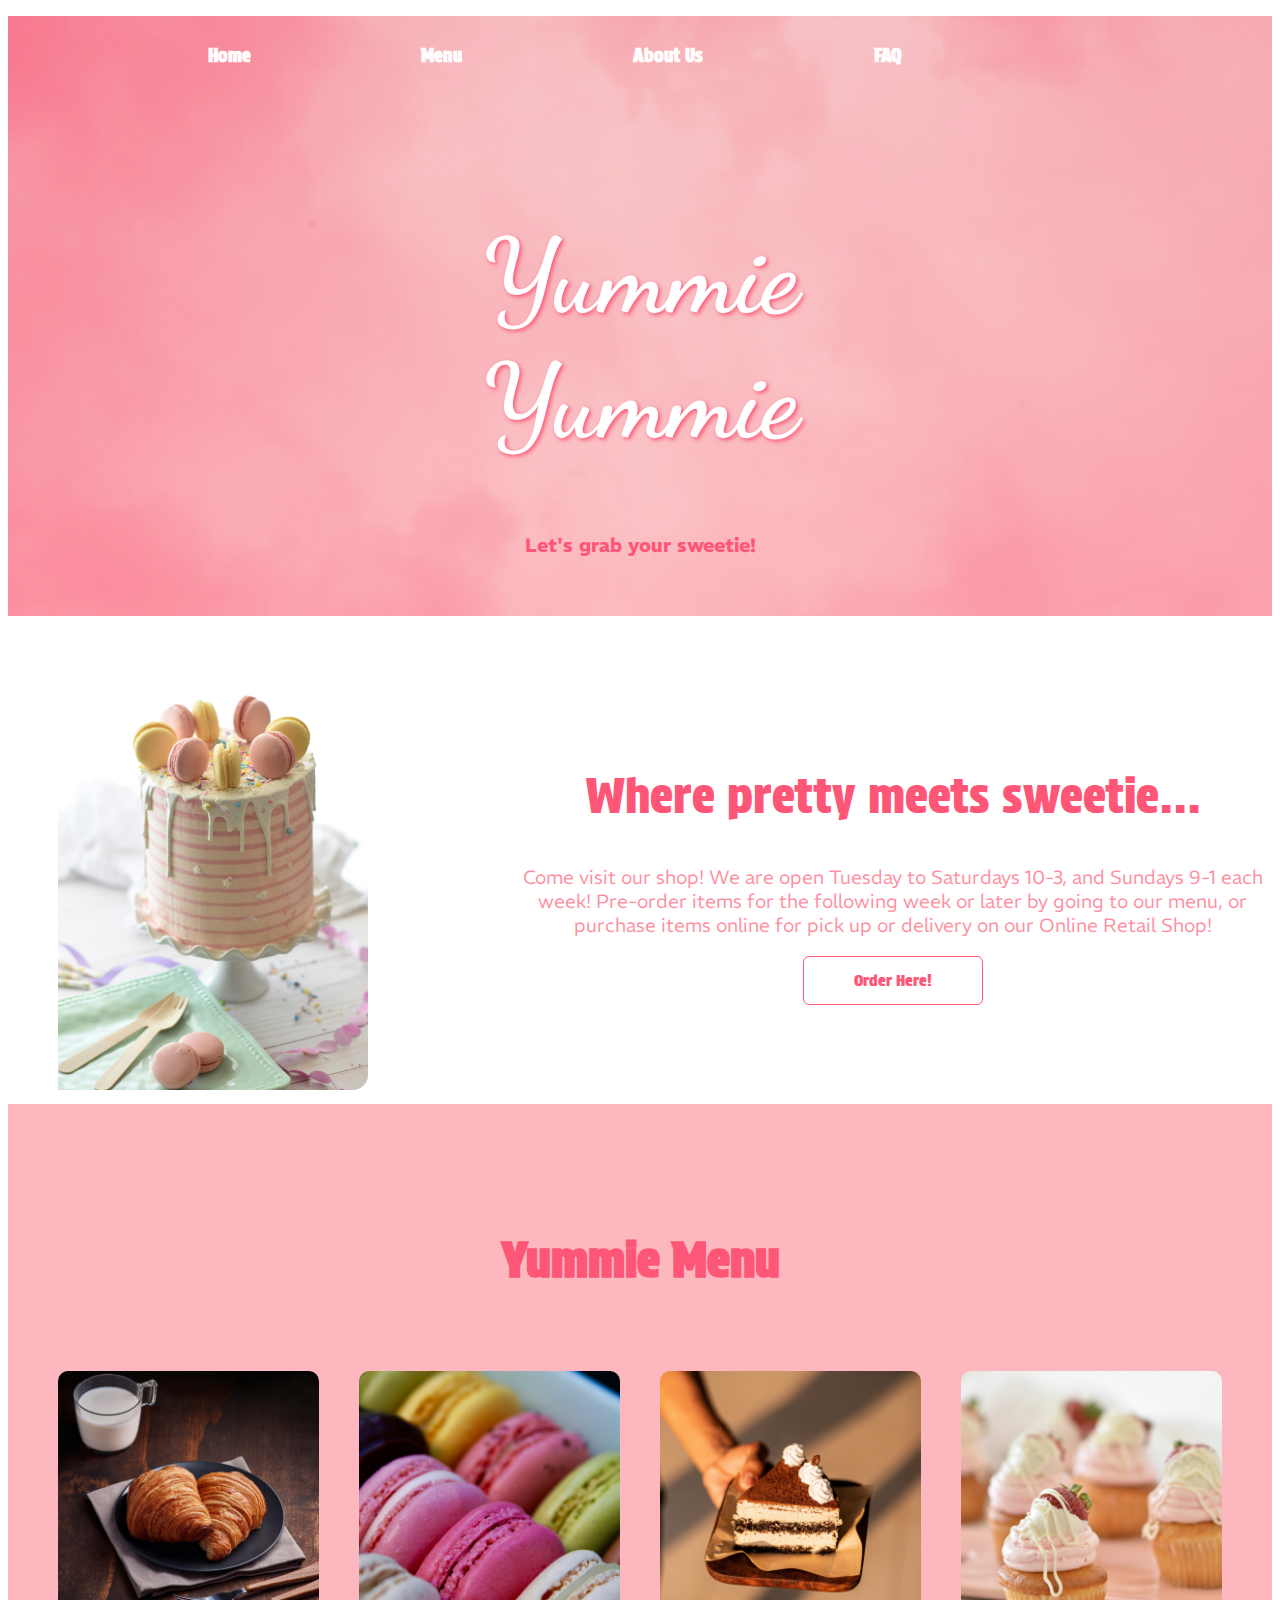
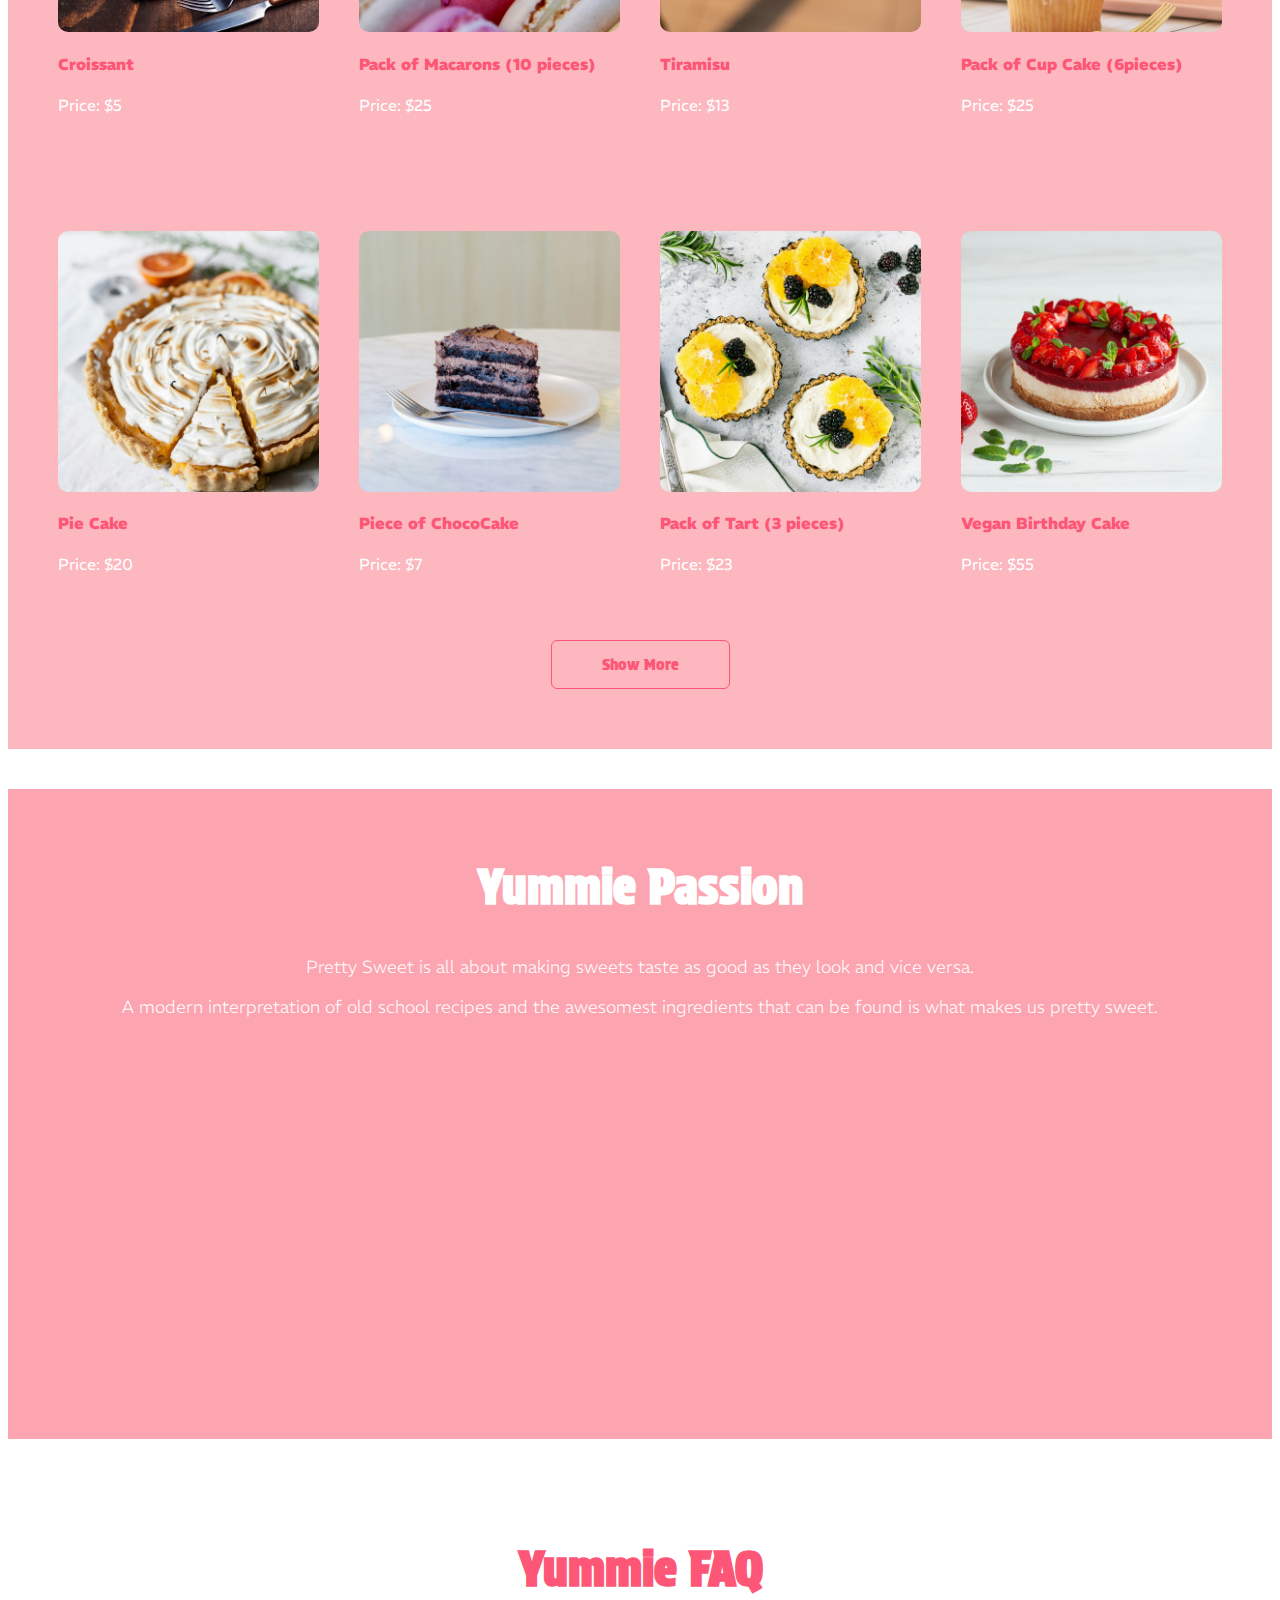
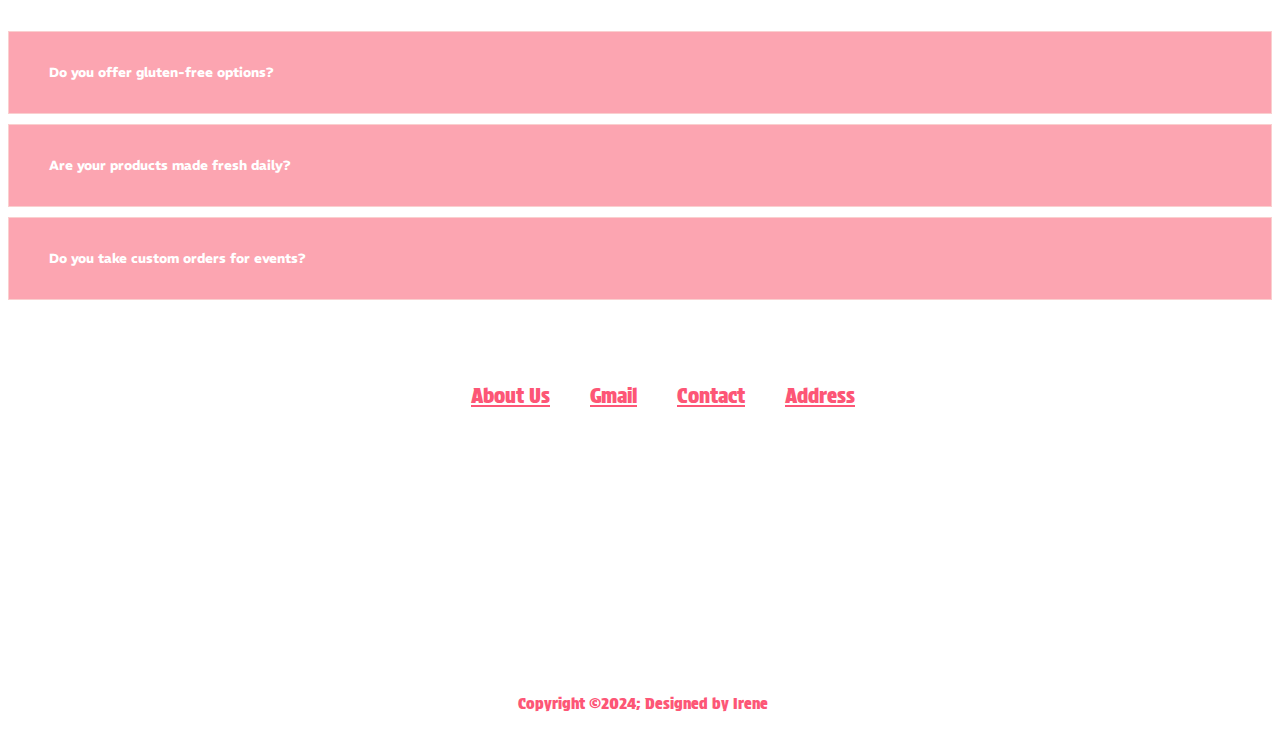
<file: index.html>
<!DOCTYPE html>
<html lang="en">
  <head>
    <meta charset="UTF-8" />
    <meta name="viewport" content="width=device-width, initial-scale=1.0" />
    <link rel="stylesheet" type="text/css" href="style.css" />
    <link rel="stylesheet" type="text/css" href="fonts.css" />  
    <link
      href="https://fonts.googleapis.com/css2?family=Protest+Strike&display=swap"
      rel="stylesheet"
    />
    <link
      href="https://fonts.googleapis.com/css2?family=Dancing+Script:wght@400..700&display=swap"
      rel="stylesheet"
    />
    <link
      href="https://fonts.googleapis.com/css2?family=REM:ital,wght@0,100..900;1,100..900&display=swap"
      rel="stylesheet"
    />
    <link
      rel="stylesheet"
      href="https://cdnjs.cloudflare.com/ajax/libs/font-awesome/6.5.1/css/all.min.css"
      integrity="sha512-DTOQO9RWCH3ppGqcWaEA1BIZOC6xxalwEsw9c2QQeAIftl+Vegovlnee1c9QX4TctnWMn13TZye+giMm8e2LwA=="
      crossorigin="anonymous"
      referrerpolicy="no-referrer"
    />
    <title>Yummie Bakery</title>
  </head>
  <body>
    <section class="hero-container">
      <div class="hero-image">
        <nav class="navbar">
          <ul>
            <li><a href="./index.html">Home</a></li>
            <li><a href="./menu.html">Menu</a></li>
            <li><a href="./about.html">About Us</a></li>
            <li><a href="./faq.html">FAQ</a></li>
            <li>
              <a href="#"><i class="fa-solid fa-cart-shopping"></i></a>
            </li>
          </ul>
        </nav>
        <div class="hero-text">
          <h1>Yummie Yummie</h1>
          <h3>Let's grab your sweetie!</h3>
        </div>
      </div>
    </section>

    <section>
      <div id="about">
        <div class="container">
          <div class="row">
            <div class="about-col-1">
              <img
                src="Assets/cake_bg.jpg"
                alt="the pink and white birthday cake, it has 6 macarons on the top and 2 more macarons around it."
              />
            </div>
            <div class="about-col-2">
              <h2>Where pretty meets sweetie...</h2>
              <p>
                Come visit our shop! We are open Tuesday to Saturdays 10-3, and
                Sundays 9-1 each week! Pre-order items for the following week or
                later by going to our menu, or purchase items online for pick up
                or delivery on our Online Retail Shop!
              </p>
              <a href="#" class="btn">Order Here!</a>
            </div>
          </div>
        </div>
      </div>
    </section>

    <section class="menu-container" id="menu">
      <h1>Yummie Menu</h1>
      <div class="menu-list">
        <div class="content-image">
          <img
            src="Assets/croissant.png"
            alt="Two croissants with a cup of milk, knife and fork."
          />
          <div class="layer">
            <h4>Croissant</h4>
            <p>Price: $5</p>
            <a href="#"><i class="fa-solid fa-cart-shopping"></i></a>
          </div>
        </div>
        <div class="content-image">
          <img
            src="Assets/macaron.png"
            alt="Macarons are like edible jewels, with their perfectly smooth shells and luscious fillings, offering a delightful burst of flavor in every bite."
          />
          <div class="layer">
            <h4>Pack of Macarons (10 pieces)</h4>
            <p>Price: $25</p>
            <a href="#"><i class="fa-solid fa-cart-shopping"></i></a>
          </div>
        </div>
        <div class="content-image">
          <img
            src="Assets/tiramisu.png"
            alt="Tiramisu with 5 layers with 3 dollops of cream on top."
          />
          <div class="layer">
            <h4>Tiramisu</h4>
            <p>Price: $13</p>
            <a href="#"><i class="fa-solid fa-cart-shopping"></i></a>
          </div>
        </div>
        <div class="content-image">
          <img
            src="Assets/cupcake.png"
            alt="Cup cakes with 2 layers (soft cake and big dollops of cream on top)."
          />
          <div class="layer">
            <h4>Pack of Cup Cake (6pieces)</h4>
            <p>Price: $25</p>
            <a href="#"><i class="fa-solid fa-cart-shopping"></i></a>
          </div>
        </div>
      </div>
      <div class="menu-list2">
        <div class="content-image2">
          <img
            src="Assets/piecake.png"
            alt="Big Piecake is decorated by pie cream on top and some fruits around."
          />
          <div class="layer">
            <h4>Pie Cake</h4>
            <p>Price: $20</p>
            <a href="#"><i class="fa-solid fa-cart-shopping"></i></a>
          </div>
        </div>
        <div class="content-image2">
          <img
            src="Assets/Chococake.png"
            alt="ChocoCake is made by 8 layers, it is putin the middle of the white small plate."
          />
          <div class="layer">
            <h4>Piece of ChocoCake</h4>
            <p>Price: $7</p>
            <a href="#"><i class="fa-solid fa-cart-shopping"></i></a>
          </div>
        </div>
        <div class="content-image2">
          <img
            src="Assets/tart.png"
            alt="Fruit tart is decorated by salted cream and orange, mulberry."
          />
          <div class="layer">
            <h4>Pack of Tart (3 pieces)</h4>
            <p>Price: $23</p>
            <a href="#"><i class="fa-solid fa-cart-shopping"></i></a>
          </div>
        </div>
        <div class="content-image2">
          <img
            src="Assets/Vegancake.png"
            alt="Vegan Birthday Cake with 4 layers (brown cake, condensed cheese, strawberry jam and strawberry)"
          />
          <div class="layer">
            <h4>Vegan Birthday Cake</h4>
            <p>Price: $55</p>
            <a href="#"><i class="fa-solid fa-cart-shopping"></i></a>
          </div>
        </div>
      </div>
      <div class="showbtn"><a href="#" class="btn">Show More</a></div>
    </section>

    <section class="content-container">
      <h2>Yummie Passion</h2>
      <p>
        Pretty Sweet is all about making sweets taste as good as they look and
        vice versa.
      </p>
      <p>
        A modern interpretation of old school recipes and the awesomest
        ingredients that can be found is what makes us pretty sweet.
      </p>
      <div class="yt-holder">
        <iframe
          width="800"
          height="340"
          src="https://www.youtube.com/embed/HTXB6flODww?si=-7Ae9mCWu8T3Iv7q"
          title="YouTube video player"
          frameborder="0"
          allow="accelerometer; autoplay; clipboard-write; encrypted-media; gyroscope; picture-in-picture; web-share"
          referrerpolicy="strict-origin-when-cross-origin"
          allowfullscreen
        ></iframe>
      </div>
    </section>

    <section class="accordion-container" id="faq">
      <div class="wrapper">
        <h1>Yummie FAQ</h1>
        <div class="faq">
          <button type="button" class="accordion">
            Do you offer gluten-free options?
            <!-- <i class="fa-solid fa-chevron-down"></i> -->
          </button>
          <div class="panel">
            <p>
              With increasing awareness of dietary restrictions, many customers
              inquire about gluten-free options.
            </p>
          </div>
        </div>

        <div class="faq">
          <button class="accordion">
            Are your products made fresh daily?
            <!-- <i class="fa-solid fa-chevron-down"></i> -->
          </button>
          <div class="panel">
            <p>
              Freshness is often a priority for bakery customers, so they may
              want assurance that the goods are baked daily.
            </p>
          </div>
        </div>

        <div class="faq">
          <button class="accordion">
            Do you take custom orders for events?
            <!-- <i class="fa-solid fa-chevron-down"></i> -->
          </button>
          <div class="panel">
            <p>
              Many bakeries offer custom cakes or pastries for special
              occasions, so customers may ask about the process for placing such
              orders.
            </p>
          </div>
        </div>
      </div>

      <script>
        var faqs = document.getElementsByClassName("faq");
        var i;
        for (i = 0; i < faqs.length; i++) {
          faqs[i].addEventListener("click", function () {
            this.classList.toggle("active");
            var panel = this.querySelector(".panel");

            if (panel.style.display === "block") {
              panel.style.display = "none";
            } else {
              panel.style.display = "block";
            }
          });
        }
      </script>
    </section>

    <section class="footer-container">
      <footer>
        <div class="socialIcons">
          <a href=""><i class="fa-brands fa-facebook"></i></a>
          <a href=""><i class="fa-brands fa-instagram"></i></a>
          <a href=""><i class="fa-brands fa-twitter"></i></a>
        </div>
        <div class="footerNav">
          <ul>
            <li><a href="">About Us</a></li>
            <li><a href="">Gmail</a></li>
            <li><a href="">Contact</a></li>
            <li><a href="">Address</a></li>
          </ul>
          <ul>
            <li>
              <iframe
                src="https://www.google.com/maps/embed?pb=!1m18!1m12!1m3!1d2507.407651372779!2d-114.08950522310352!3d51.06402447171586!2m3!1f0!2f0!3f0!3m2!1i1024!2i768!4f13.1!3m3!1m2!1s0x53716f9278bf7cf7%3A0x86eef9a542fca8cf!2sSAIT%20Senator%20Burns%20Building!5e0!3m2!1sen!2sca!4v1709841355153!5m2!1sen!2sca"
                width="100%"
                height="200"
                style="border: 0"
                allowfullscreen=""
                loading="lazy"
                referrerpolicy="no-referrer-when-downgrade"
              ></iframe>
            </li>
          </ul>
        </div>
        <div class="footerBottom">
          <p>
            Copyright &copy;2024; Designed by <span class="desiger">Irene</span>
          </p>
        </div>
      </footer>
    </section>
  </body>
</html>
</file>
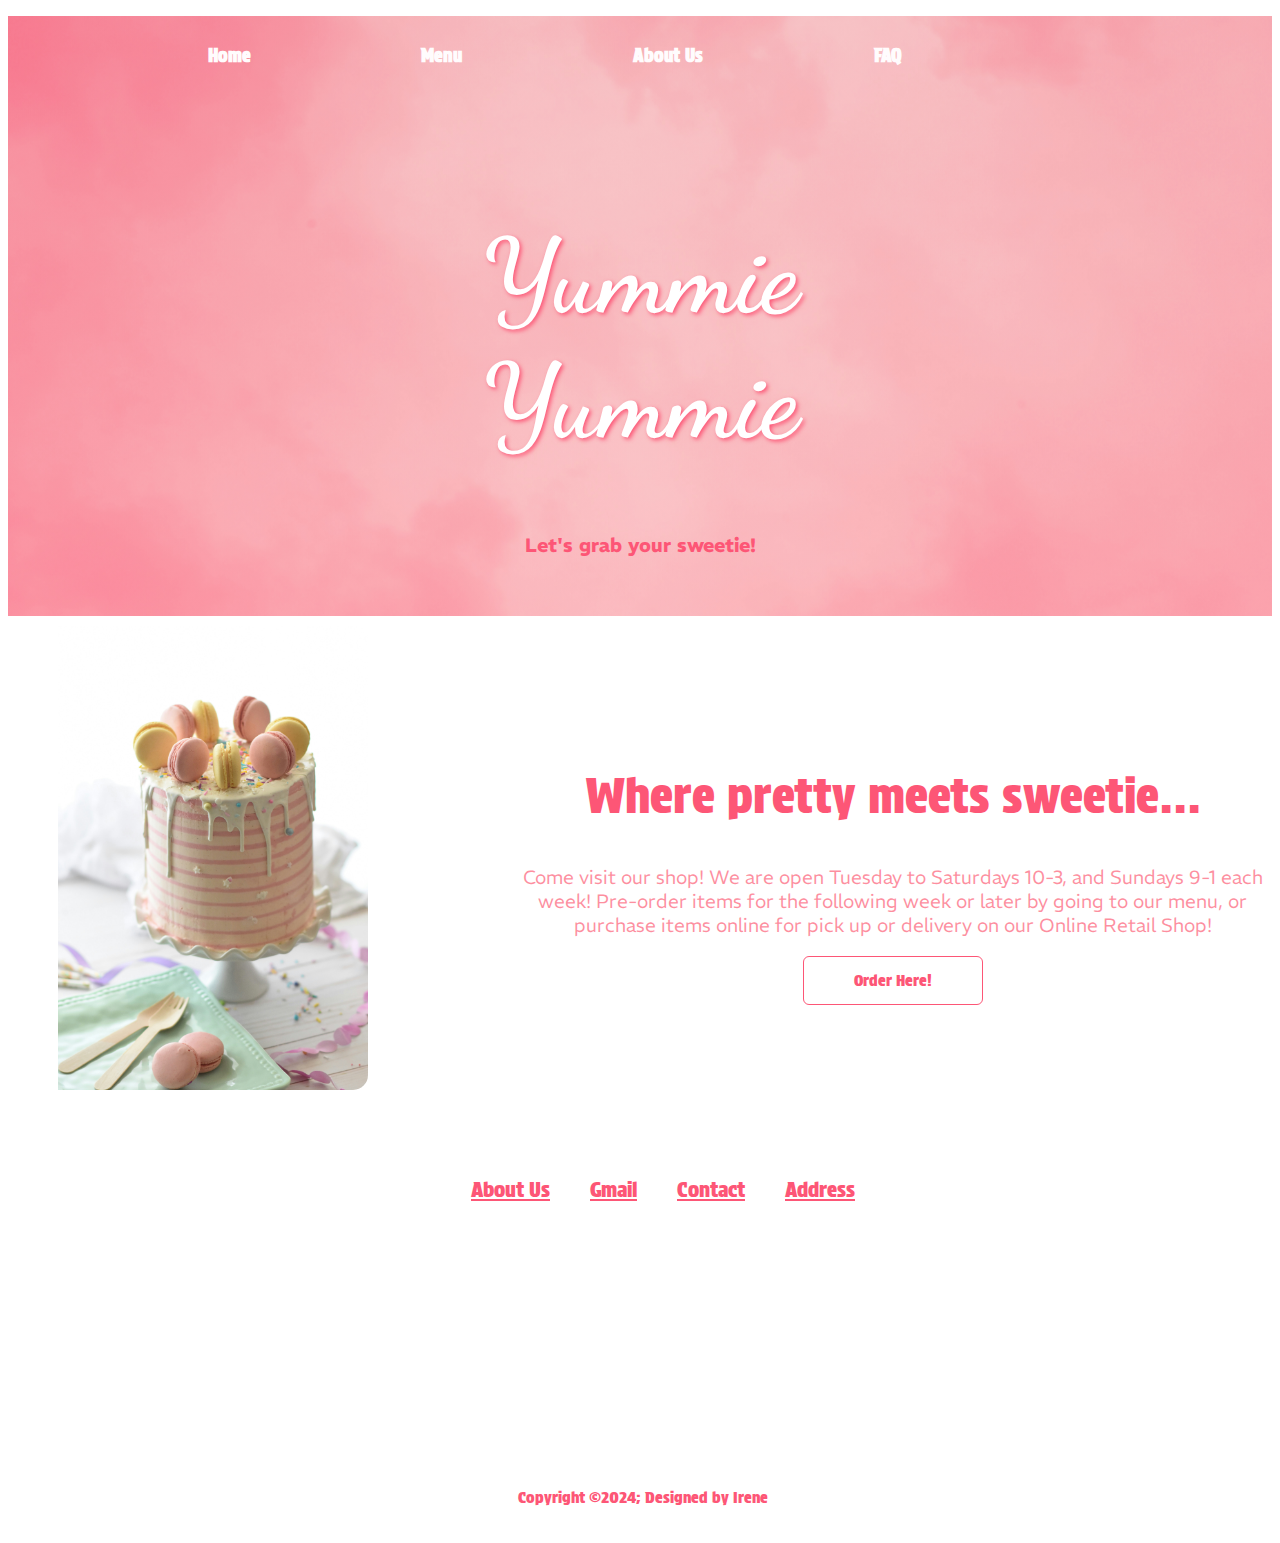
<file: about.html>
<!DOCTYPE html>
<html lang="en">
  <head>
    <meta charset="UTF-8" />
    <meta name="viewport" content="width=device-width, initial-scale=1.0" />
    <link rel="stylesheet" type="text/css" href="style.css" />
    <link rel="stylesheet" type="text/css" href="fonts.css" />   
    <link
      href="https://fonts.googleapis.com/css2?family=Protest+Strike&display=swap"
      rel="stylesheet"
    />
    <link
      href="https://fonts.googleapis.com/css2?family=Dancing+Script:wght@400..700&display=swap"
      rel="stylesheet"
    />
    <link
      href="https://fonts.googleapis.com/css2?family=REM:ital,wght@0,100..900;1,100..900&display=swap"
      rel="stylesheet"
    />
    <link
      rel="stylesheet"
      href="https://cdnjs.cloudflare.com/ajax/libs/font-awesome/6.5.1/css/all.min.css"
      integrity="sha512-DTOQO9RWCH3ppGqcWaEA1BIZOC6xxalwEsw9c2QQeAIftl+Vegovlnee1c9QX4TctnWMn13TZye+giMm8e2LwA=="
      crossorigin="anonymous"
      referrerpolicy="no-referrer"
    />
    <title>Yummie Bakery</title>
  </head>
  <body>
    <section class="hero-container">
      <div class="hero-image">
        <nav class="navbar">
          <ul>
            <li><a href="./index.html">Home</a></li>
            <li><a href="./menu.html">Menu</a></li>
            <li><a href="./about.html">About Us</a></li>
            <li><a href="./faq.html">FAQ</a></li>
            <li>
              <a href="#"><i class="fa-solid fa-cart-shopping"></i></a>
            </li>
          </ul>
        </nav>
        <div class="hero-text">
          <h1>Yummie Yummie</h1>
          <h3>Let's grab your sweetie!</h3>
        </div>
      </div>
    </section>

    <section>
      <div id="about">
        <div class="container">
          <div class="row">
            <div class="about-col-1">
              <img
                src="Assets/cake_bg.jpg"
                alt="the pink and white birthday cake, it has 6 macarons on the top and 2 more macarons around it."
              />
            </div>
            <div class="about-col-2">
              <h2>Where pretty meets sweetie...</h2>
              <p>
                Come visit our shop! We are open Tuesday to Saturdays 10-3, and
                Sundays 9-1 each week! Pre-order items for the following week or
                later by going to our menu, or purchase items online for pick up
                or delivery on our Online Retail Shop!
              </p>
              <a href="#" class="btn">Order Here!</a>
            </div>
          </div>
        </div>
      </div>
    </section>

    <section class="footer-container">
      <footer>
        <div class="socialIcons">
          <a href=""><i class="fa-brands fa-facebook"></i></a>
          <a href=""><i class="fa-brands fa-instagram"></i></a>
          <a href=""><i class="fa-brands fa-twitter"></i></a>
        </div>
        <div class="footerNav">
          <ul>
            <li><a href="">About Us</a></li>
            <li><a href="">Gmail</a></li>
            <li><a href="">Contact</a></li>
            <li><a href="">Address</a></li>
          </ul>
          <ul>
            <li>
              <iframe
                src="https://www.google.com/maps/embed?pb=!1m18!1m12!1m3!1d2507.407651372779!2d-114.08950522310352!3d51.06402447171586!2m3!1f0!2f0!3f0!3m2!1i1024!2i768!4f13.1!3m3!1m2!1s0x53716f9278bf7cf7%3A0x86eef9a542fca8cf!2sSAIT%20Senator%20Burns%20Building!5e0!3m2!1sen!2sca!4v1709841355153!5m2!1sen!2sca"
                width="100%"
                height="200"
                style="border: 0"
                allowfullscreen=""
                loading="lazy"
                referrerpolicy="no-referrer-when-downgrade"
              ></iframe>
            </li>
          </ul>
        </div>
        <div class="footerBottom">
          <p>
            Copyright &copy;2024; Designed by <span class="desiger">Irene</span>
          </p>
        </div>
      </footer>
    </section>
  </body>
</html>
</file>
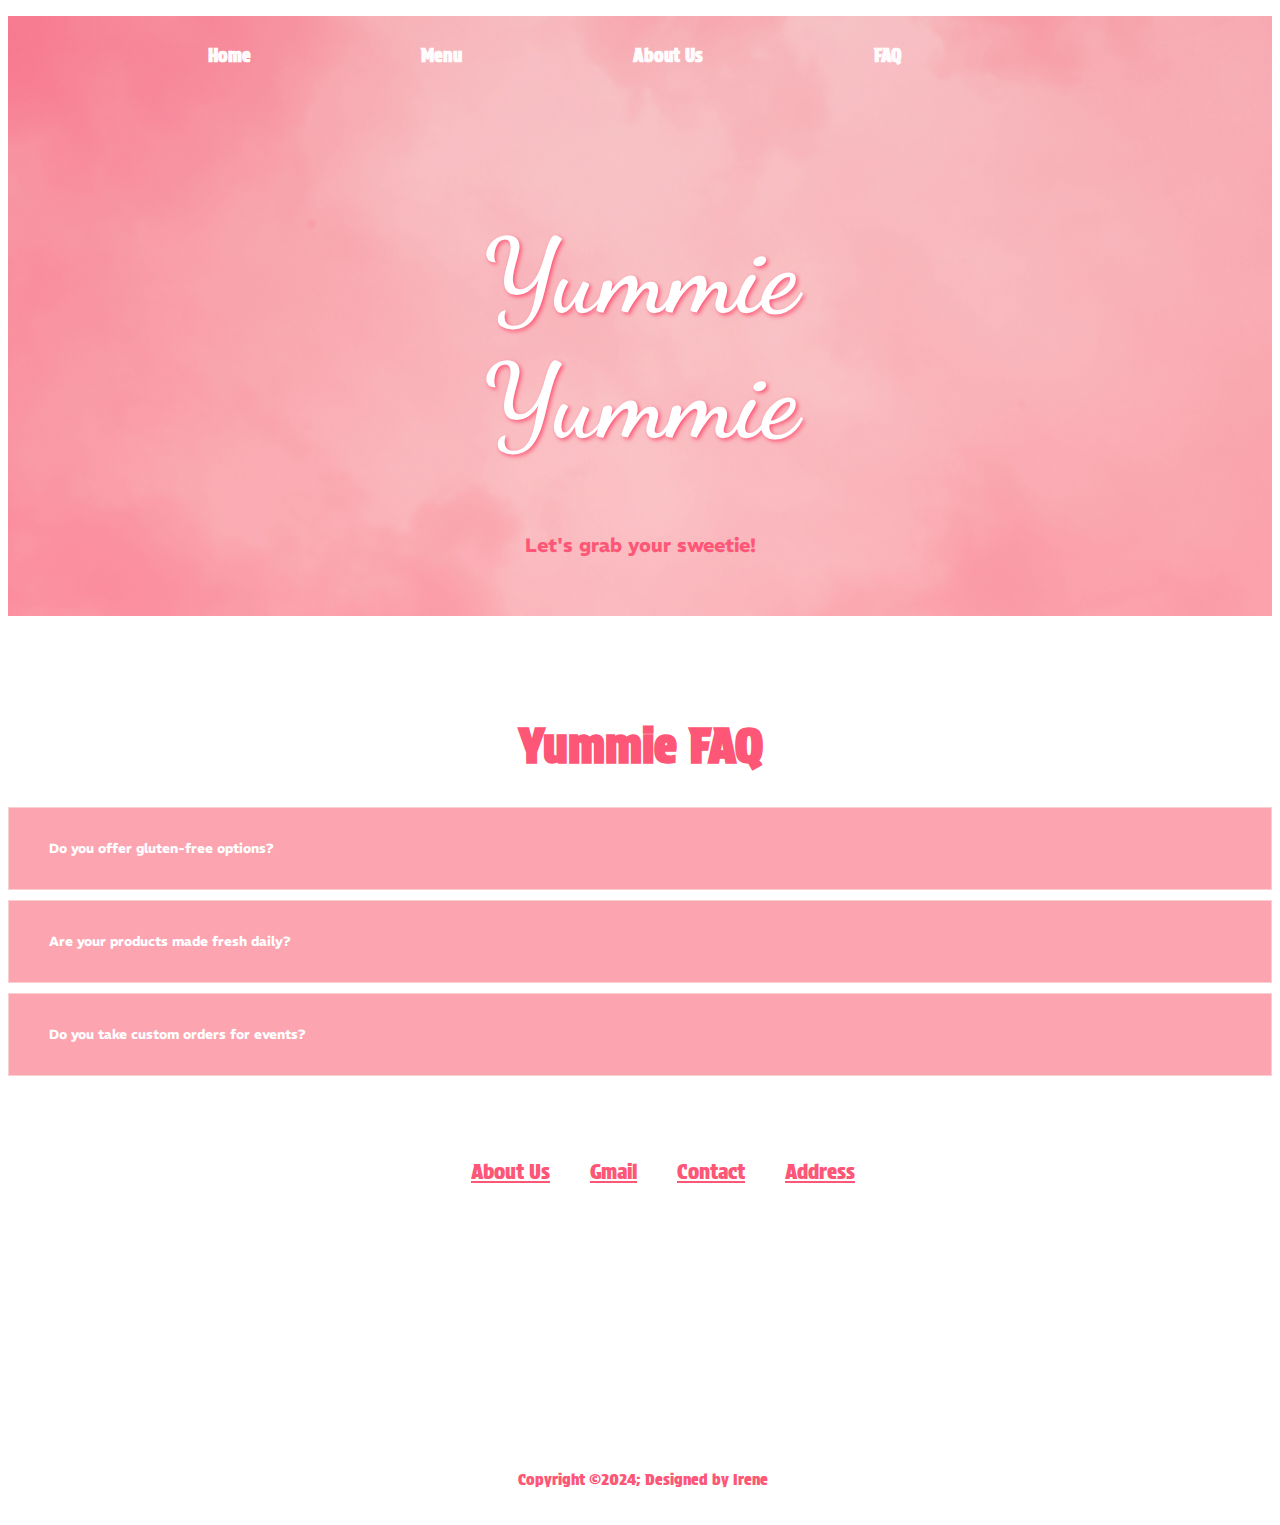
<file: faq.html>
<!DOCTYPE html>
<html lang="en">
  <head>
    <meta charset="UTF-8" />
    <meta name="viewport" content="width=device-width, initial-scale=1.0" />
    <link rel="stylesheet" type="text/css" href="style.css" />
    <link rel="stylesheet" type="text/css" href="fonts.css" />  
    <link
      href="https://fonts.googleapis.com/css2?family=Protest+Strike&display=swap"
      rel="stylesheet"
    />
    <link
      href="https://fonts.googleapis.com/css2?family=Dancing+Script:wght@400..700&display=swap"
      rel="stylesheet"
    />
    <link
      href="https://fonts.googleapis.com/css2?family=REM:ital,wght@0,100..900;1,100..900&display=swap"
      rel="stylesheet"
    />
    <link
      rel="stylesheet"
      href="https://cdnjs.cloudflare.com/ajax/libs/font-awesome/6.5.1/css/all.min.css"
      integrity="sha512-DTOQO9RWCH3ppGqcWaEA1BIZOC6xxalwEsw9c2QQeAIftl+Vegovlnee1c9QX4TctnWMn13TZye+giMm8e2LwA=="
      crossorigin="anonymous"
      referrerpolicy="no-referrer"
    />
    <title>Yummie Bakery</title>
  </head>
  <body>
    <section class="hero-container">
      <div class="hero-image">
        <nav class="navbar">
          <ul>
            <li><a href="./index.html">Home</a></li>
            <li><a href="./menu.html">Menu</a></li>
            <li><a href="./about.html">About Us</a></li>
            <li><a href="./faq.html">FAQ</a></li>
            <li>
              <a href="#"><i class="fa-solid fa-cart-shopping"></i></a>
            </li>
          </ul>
        </nav>
        <div class="hero-text">
          <h1>Yummie Yummie</h1>
          <h3>Let's grab your sweetie!</h3>
        </div>
      </div>
    </section>
    <section class="accordion-container" id="faq">
      <div class="wrapper">
        <h1>Yummie FAQ</h1>
        <div class="faq">
          <button type="button" class="accordion">
            Do you offer gluten-free options?
            <!-- <i class="fa-solid fa-chevron-down"></i> -->
          </button>
          <div class="panel">
            <p>
              With increasing awareness of dietary restrictions, many customers
              inquire about gluten-free options.
            </p>
          </div>
        </div>

        <div class="faq">
          <button class="accordion">
            Are your products made fresh daily?
            <!-- <i class="fa-solid fa-chevron-down"></i> -->
          </button>
          <div class="panel">
            <p>
              Freshness is often a priority for bakery customers, so they may
              want assurance that the goods are baked daily.
            </p>
          </div>
        </div>

        <div class="faq">
          <button class="accordion">
            Do you take custom orders for events?
            <!-- <i class="fa-solid fa-chevron-down"></i> -->
          </button>
          <div class="panel">
            <p>
              Many bakeries offer custom cakes or pastries for special
              occasions, so customers may ask about the process for placing such
              orders.
            </p>
          </div>
        </div>
      </div>

      <script>
        var faqs = document.getElementsByClassName("faq");
        var i;
        for (i = 0; i < faqs.length; i++) {
          faqs[i].addEventListener("click", function () {
            this.classList.toggle("active");
            var panel = this.querySelector(".panel");

            if (panel.style.display === "block") {
              panel.style.display = "none";
            } else {
              panel.style.display = "block";
            }
          });
        }
      </script>
    </section>
    <section class="footer-container">
      <footer>
        <div class="socialIcons">
          <a href=""><i class="fa-brands fa-facebook"></i></a>
          <a href=""><i class="fa-brands fa-instagram"></i></a>
          <a href=""><i class="fa-brands fa-twitter"></i></a>
        </div>
        <div class="footerNav">
          <ul>
            <li><a href="">About Us</a></li>
            <li><a href="">Gmail</a></li>
            <li><a href="">Contact</a></li>
            <li><a href="">Address</a></li>
          </ul>
          <ul>
            <li>
              <iframe
                src="https://www.google.com/maps/embed?pb=!1m18!1m12!1m3!1d2507.407651372779!2d-114.08950522310352!3d51.06402447171586!2m3!1f0!2f0!3f0!3m2!1i1024!2i768!4f13.1!3m3!1m2!1s0x53716f9278bf7cf7%3A0x86eef9a542fca8cf!2sSAIT%20Senator%20Burns%20Building!5e0!3m2!1sen!2sca!4v1709841355153!5m2!1sen!2sca"
                width="100%"
                height="200"
                style="border: 0"
                allowfullscreen=""
                loading="lazy"
                referrerpolicy="no-referrer-when-downgrade"
              ></iframe>
            </li>
          </ul>
        </div>
        <div class="footerBottom">
          <p>
            Copyright &copy;2024; Designed by <span class="desiger">Irene</span>
          </p>
        </div>
      </footer>
    </section>
  </body>
</html>
</file>
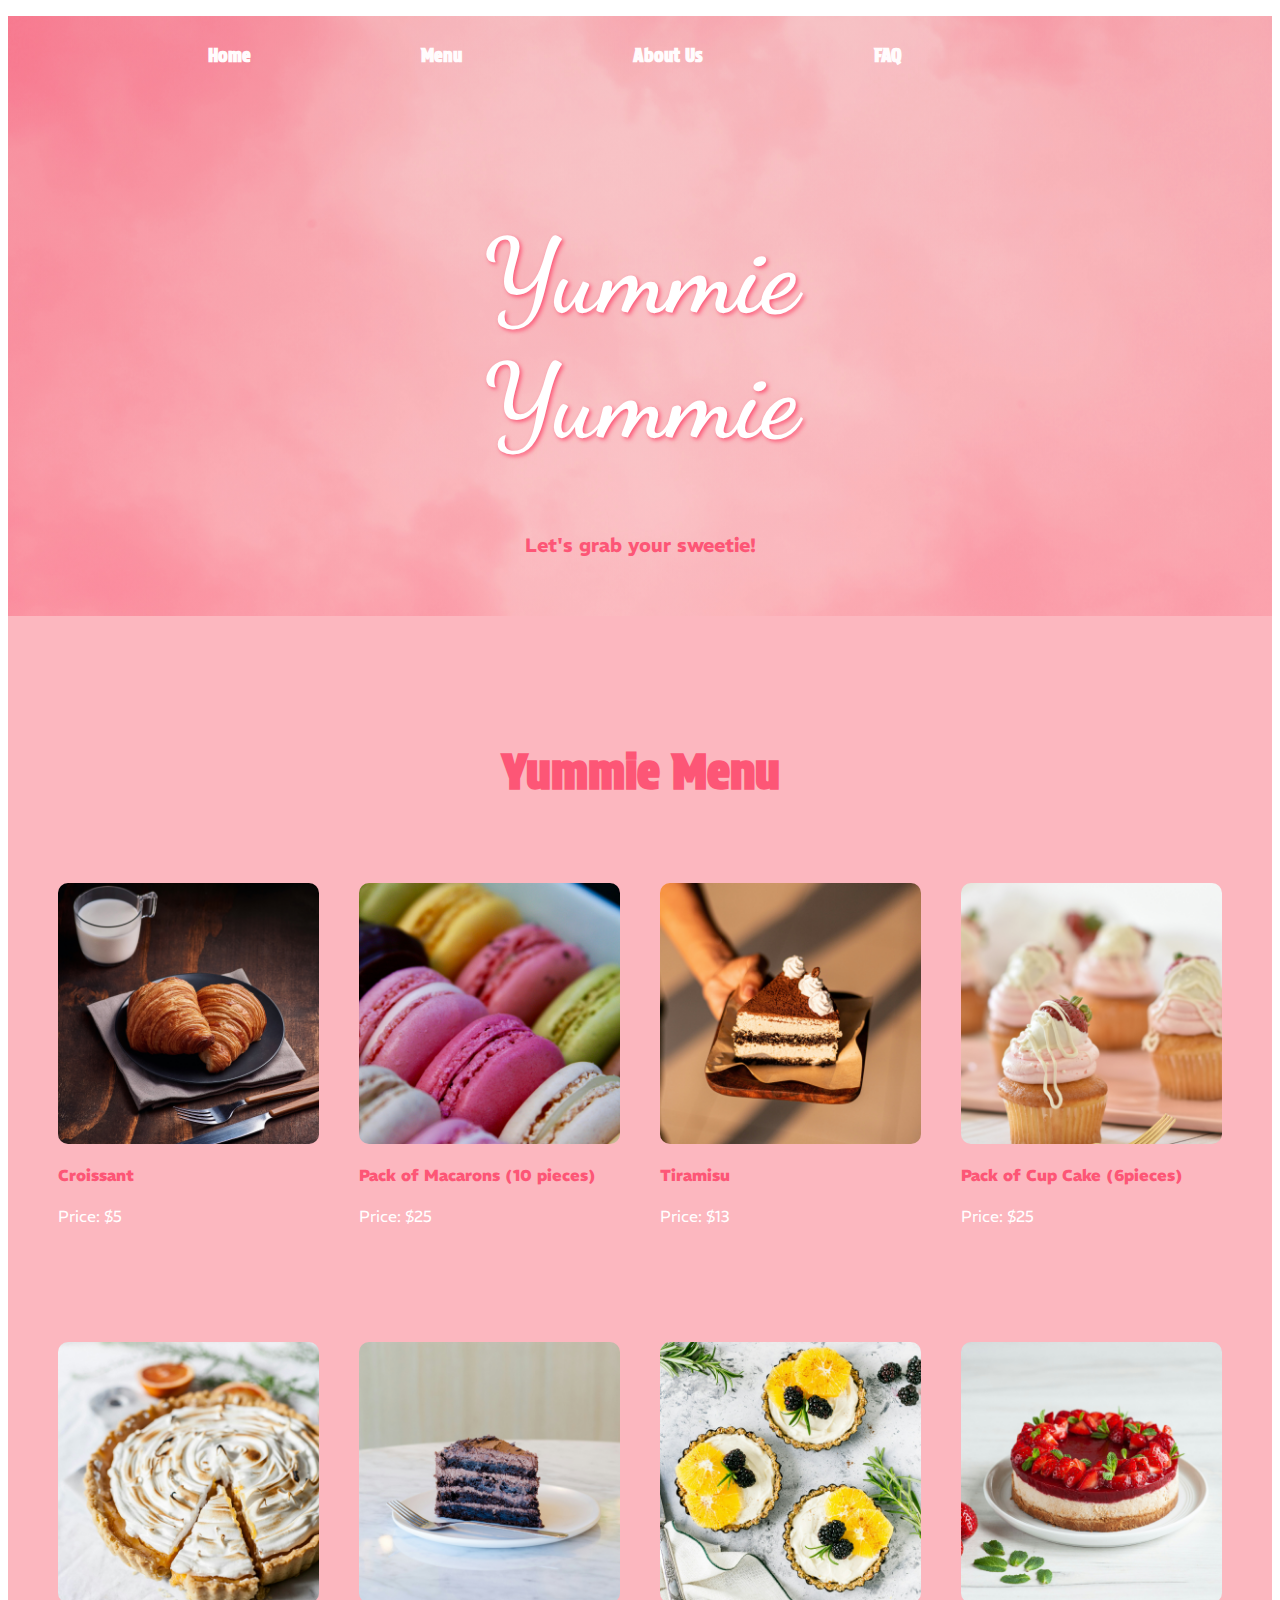
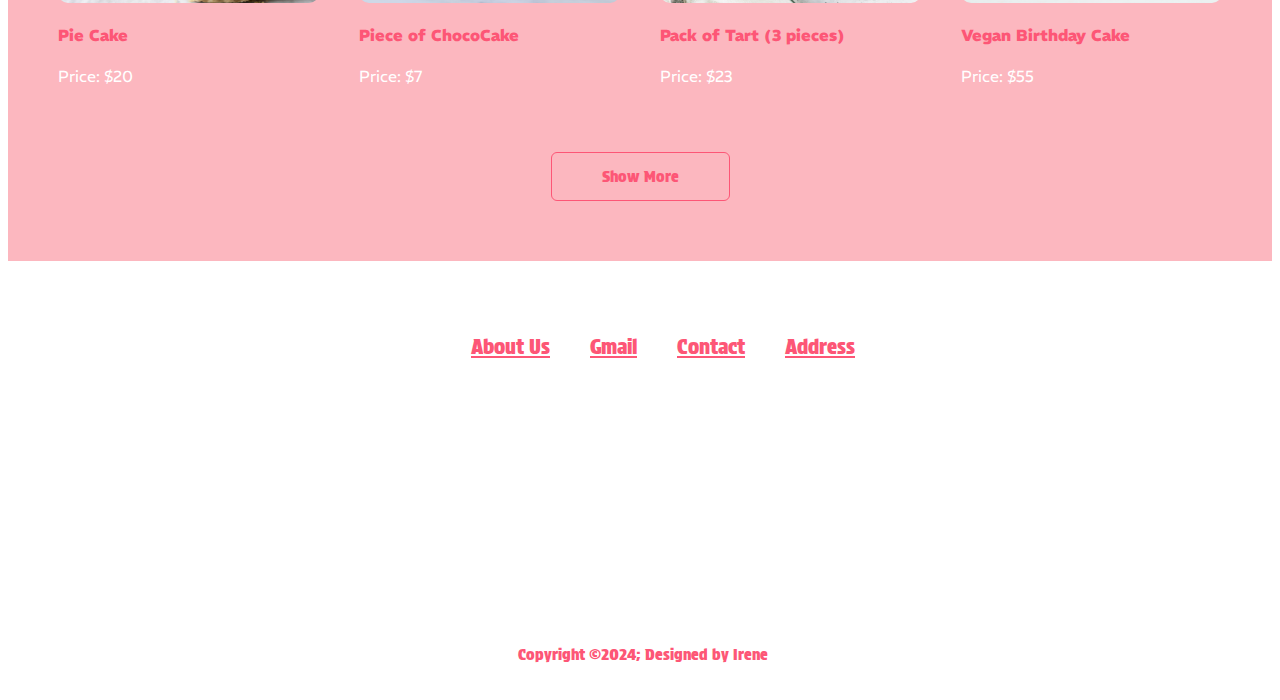
<file: menu.html>
<!DOCTYPE html>
<html lang="en">
  <head>
    <meta charset="UTF-8" />
    <meta name="viewport" content="width=device-width, initial-scale=1.0" />
    <link rel="stylesheet" type="text/css" href="style.css" />
    <link rel="stylesheet" type="text/css" href="fonts.css" />  
    <link
      href="https://fonts.googleapis.com/css2?family=Protest+Strike&display=swap"
      rel="stylesheet"
    />
    <link
      href="https://fonts.googleapis.com/css2?family=Dancing+Script:wght@400..700&display=swap"
      rel="stylesheet"
    />
    <link
      href="https://fonts.googleapis.com/css2?family=REM:ital,wght@0,100..900;1,100..900&display=swap"
      rel="stylesheet"
    />
    <link
      rel="stylesheet"
      href="https://cdnjs.cloudflare.com/ajax/libs/font-awesome/6.5.1/css/all.min.css"
      integrity="sha512-DTOQO9RWCH3ppGqcWaEA1BIZOC6xxalwEsw9c2QQeAIftl+Vegovlnee1c9QX4TctnWMn13TZye+giMm8e2LwA=="
      crossorigin="anonymous"
      referrerpolicy="no-referrer"
    />
    <title>Yummie Bakery</title>
  </head>
  <body>
    <section class="hero-container">
      <div class="hero-image">
        <nav class="navbar">
          <ul>
            <li><a href="./index.html">Home</a></li>
            <li><a href="./menu.html">Menu</a></li>
            <li><a href="./about.html">About Us</a></li>
            <li><a href="./faq.html">FAQ</a></li>
            <li>
              <a href="#"><i class="fa-solid fa-cart-shopping"></i></a>
            </li>
          </ul>
        </nav>
        <div class="hero-text">
          <h1>Yummie Yummie</h1>
          <h3>Let's grab your sweetie!</h3>
        </div>
      </div>
    </section>

    <section class="menu-container" id="menu">
      <h1>Yummie Menu</h1>
      <div class="menu-list">
        <div class="content-image">
          <img
            src="Assets/croissant.png"
            alt="Two croissants with a cup of milk, knife and fork."
          />
          <div class="layer">
            <h4>Croissant</h4>
            <p>Price: $5</p>
            <a href="#"><i class="fa-solid fa-cart-shopping"></i></a>
          </div>
        </div>
        <div class="content-image">
          <img
            src="Assets/macaron.png"
            alt="Macarons are like edible jewels, with their perfectly smooth shells and luscious fillings, offering a delightful burst of flavor in every bite."
          />
          <div class="layer">
            <h4>Pack of Macarons (10 pieces)</h4>
            <p>Price: $25</p>
            <a href="#"><i class="fa-solid fa-cart-shopping"></i></a>
          </div>
        </div>
        <div class="content-image">
          <img
            src="Assets/tiramisu.png"
            alt="Tiramisu with 5 layers with 3 dollops of cream on top."
          />
          <div class="layer">
            <h4>Tiramisu</h4>
            <p>Price: $13</p>
            <a href="#"><i class="fa-solid fa-cart-shopping"></i></a>
          </div>
        </div>
        <div class="content-image">
          <img
            src="Assets/cupcake.png"
            alt="Cup cakes with 2 layers (soft cake and big dollops of cream on top)."
          />
          <div class="layer">
            <h4>Pack of Cup Cake (6pieces)</h4>
            <p>Price: $25</p>
            <a href="#"><i class="fa-solid fa-cart-shopping"></i></a>
          </div>
        </div>
      </div>
      <div class="menu-list2">
        <div class="content-image2">
          <img
            src="Assets/piecake.png"
            alt="Big Piecake is decorated by pie cream on top and some fruits around."
          />
          <div class="layer">
            <h4>Pie Cake</h4>
            <p>Price: $20</p>
            <a href="#"><i class="fa-solid fa-cart-shopping"></i></a>
          </div>
        </div>
        <div class="content-image2">
          <img
            src="Assets/Chococake.png"
            alt="ChocoCake is made by 8 layers, it is putin the middle of the white small plate."
          />
          <div class="layer">
            <h4>Piece of ChocoCake</h4>
            <p>Price: $7</p>
            <a href="#"><i class="fa-solid fa-cart-shopping"></i></a>
          </div>
        </div>
        <div class="content-image2">
          <img
            src="Assets/tart.png"
            alt="Fruit tart is decorated by salted cream and orange, mulberry."
          />
          <div class="layer">
            <h4>Pack of Tart (3 pieces)</h4>
            <p>Price: $23</p>
            <a href="#"><i class="fa-solid fa-cart-shopping"></i></a>
          </div>
        </div>
        <div class="content-image2">
          <img
            src="Assets/Vegancake.png"
            alt="Vegan Birthday Cake with 4 layers (brown cake, condensed cheese, strawberry jam and strawberry)"
          />
          <div class="layer">
            <h4>Vegan Birthday Cake</h4>
            <p>Price: $55</p>
            <a href="#"><i class="fa-solid fa-cart-shopping"></i></a>
          </div>
        </div>
      </div>
      <div class="showbtn"><a href="#" class="btn">Show More</a></div>
    </section>

    <section class="footer-container">
      <footer>
        <div class="socialIcons">
          <a href=""><i class="fa-brands fa-facebook"></i></a>
          <a href=""><i class="fa-brands fa-instagram"></i></a>
          <a href=""><i class="fa-brands fa-twitter"></i></a>
        </div>
        <div class="footerNav">
          <ul>
            <li><a href="">About Us</a></li>
            <li><a href="">Gmail</a></li>
            <li><a href="">Contact</a></li>
            <li><a href="">Address</a></li>
          </ul>
          <ul>
            <li>
              <iframe
                src="https://www.google.com/maps/embed?pb=!1m18!1m12!1m3!1d2507.407651372779!2d-114.08950522310352!3d51.06402447171586!2m3!1f0!2f0!3f0!3m2!1i1024!2i768!4f13.1!3m3!1m2!1s0x53716f9278bf7cf7%3A0x86eef9a542fca8cf!2sSAIT%20Senator%20Burns%20Building!5e0!3m2!1sen!2sca!4v1709841355153!5m2!1sen!2sca"
                width="100%"
                height="200"
                style="border: 0"
                allowfullscreen=""
                loading="lazy"
                referrerpolicy="no-referrer-when-downgrade"
              ></iframe>
            </li>
          </ul>
        </div>
        <div class="footerBottom">
          <p>
            Copyright &copy;2024; Designed by <span class="desiger">Irene</span>
          </p>
        </div>
      </footer>
    </section>
  </body>
</html>
</file>
<file: style.css>
.hero-container {
    background-color: #d7cef9;
    color: #ff5555;
    height: 600px;
  }
  body, html {
    height: 100%;
  }
  .hero-image {
  background-image: linear-gradient(rgba(241, 193, 193, 0.5), rgba(250, 199, 199, 0.5)), url("Assets/hero_banner.jpg");
  height: 100%;
  background-position: center;
  background-repeat: no-repeat;
  background-size: cover;
  
  }
  .navbar{
    text-align:center;

    
  }
  .navbar ul{
    list-style-type: none;
    padding:1.8rem;
    display:flex;
    justify-content: space-evenly;
  }
  .navbar a{
    text-decoration: none;
    color:#fffcfd;
    font-weight:bold;
    font-size: 18px; 
  }
  .navbar a:hover{
    color:#f45e72;
    cursor:pointer;
  }

  .hero-text {
    text-align: center;
    position: absolute;
    top: 40%;
    left: 50%;
    transform: translate(-50%, -50%);
    color: white;
  }
  .hero-text h1{
    font-family: "Dancing Script", cursive; 
    text-shadow: 2px 2px 4px rgba(253, 86, 118, 1);
    font-size: 6.5rem;
  }
  .hero-text h3{
    font-family: "REM", sans-serif;
    font-size: 1.2rem;
    color: #fd5676;
  }



#about{
    padding:10px 0;
    color:#0d0529;
}
.row{
    display: flex;
    justify-content: space-between;
    flex-wrap: wrap;
}
.about-col-1{
    flex-basis: 35%;
}
.about-col-1 img{
    width:70%;
    border-radius: 15px;
    padding-left: 50px;
}
.about-col-2{
    flex-basis: 60%;
    top: 60%;
    text-align: center;
    padding-top: 8%;
}
.about-col-2 p{
    font-size: 1.2rem;
    font-weight: 300;
    font-family: "REM", sans-serif;
    color: #fd8f9f
}
.about-col-2 h2{
    font-size: 3rem;
    font-weight: 300;
    color: #fd5676;
    font-family: "Protest Strike", sans-serif;
}

.btn{
    display: block;
    margin:0 auto;
    width: fit-content;
    border:1px solid #fd5676;
    padding: 14px 50px;
    border-radius:6px;
    text-decoration: none;
    color: #fd5676
}
.btn:hover{
    background: #fcb7bf;
}



.menu-container{
    background-color: #fcb7bf;
    width: 100%;
    padding: 60px 0;
}
.menu-container h1{
    text-align: center;
    color: #fd5676;
    font-size: 3rem;
    padding-top: 1cap;
}
.menu-container h4{
    color:#fd5676;
    font-family: "REM", sans-serif;
    font-weight: 800;
}
.menu-container p{
    color:#ffffff;
    font-family: "REM", sans-serif;
    font-weight: 350;
}
.menu-list{
    display:grid;
    grid-template-columns: repeat(auto-fit,minmax(250px,1fr));
    grid-gap: 40px;
    margin: top 50px;
    padding: 50px;  
}
.content-image{
    border-radius:10px;
    position: relative;
}
.content-image img{
    width:100%;
    border-radius:10px;
    display: block;
}
.content-image a{
    color: white;
}
.menu-list2{
    display:grid;
    grid-template-columns: repeat(auto-fit,minmax(250px,1fr));
    grid-gap: 40px;
    margin: top 50px;
    padding: 50px;  
    
}
.showbtn{
    width:100%;
    margin: 0 auto;
    
}
.content-image2{
    border-radius:10px;
    position: relative;
}
.content-image2 img{
    width:100%;
    border-radius:10px;
    display: block;
}
.content-image2 a{
    color: white;
}





.content-container{
    background-color: #fca5b1;
    height: 650px;
}
.content-container h2{
    text-align: center;
    color: white;
    font-size: 3rem;
    padding-top: 2cap;
}
.content-container p{
    font-size: 1.1rem;
    font-weight: 200;
    font-family: "REM", sans-serif;
    color: white;
    text-align: center;
}

.yt-holder{
    aspect-ratio: 16 / 9;
    position: relative;
    display: flex;
    justify-content: center;
}



.accordion-container {
    padding: 0;
    margin: 0;
    box-sizing: border-box;
  }

  .wrapper h1{
    text-align:center;
    color:#fd5676;
    font-family: "Protest Strike", sans-serif; 
    font-size: 3rem;
    padding-top: 2cap;
  }
  .accordion {
    background-color: #fca5b1;
    color: white;
    cursor: pointer;
    width: 100%; 
     padding: 2rem 2.5rem; 
    border: none;
    outline: none; 
     /* transition: 0.4s; */
    display: flex;
    justify-content: space-between;
    align-items: center;
    font-weight: bold;
    font-family: "REM", sans-serif;
  } 
  .faq {
    border: 1px solid rgba(232, 14, 14, 0.2);
    margin: 10px 0;
  }
  .faq.active{
    border: none;
  }
  .active,
  .accordion:hover{
    background-color: #fd5676;
  }
  .panel {
    padding: 0 2 rem 2.5rem 2rem;
    background-color: white;
    overflow: hidden;
    background-color: white;
    display: none;
  }
  .panel p{
    color: #fd5676;
    line-height: 1.5;  
    font-weight: 600;
    font-family: "REM", sans-serif;
  }


  

.footer-container {
    background-color:white;
    width: 100%;
    height: 400px;
    position: relative;
    padding: 3px;
    text-align: center;
  }
  .socialIcons {
    display: flex;
    justify-content: center;
  }
  .socialIcons a{
    text-decoration: none;
    padding: 10px;
    background-color: white;
    margin:10px;
    border-radius: 50%;
  }
  .socialIcons a i{
    font-size: 2em;
    color: #fd5676;
  }
  .footerNav{
    margin: 30px 0;
  }
  .footerNav ul{
    display: flex;
    justify-content: center;
    list-style-type: none;
  }
  .footerNav ul li a{
    color: #fd5676;
    margin: 20px;
    font-size:1.3em;
  }
  .footer-container .socialIcons > a:hover{
    opacity: 0.7;
  }
  .footer-container .footerNav ul li> a:hover{
    opacity: 0.5;
  }
  .footerBottom{
    background-color: #ffffff;
    color: #fd5676;
    padding: 20px;
    text-align:center;
  }
  @media (max-width: 700px){
    .footerNav ul{
      flex-direction: column;
    }
    .footerNav ul li{
      width: 100%;
      text-align: center;
      margin: 10px;
    }
  
  }
</file>
<file: fonts.css>
body{
    font-family: "Roboto", sans-serif;
    font-family: "REM", sans-serif;
    font-family: "Dancing Script", cursive;  
    font-family: "Protest Strike", sans-serif; 
}
</file>
